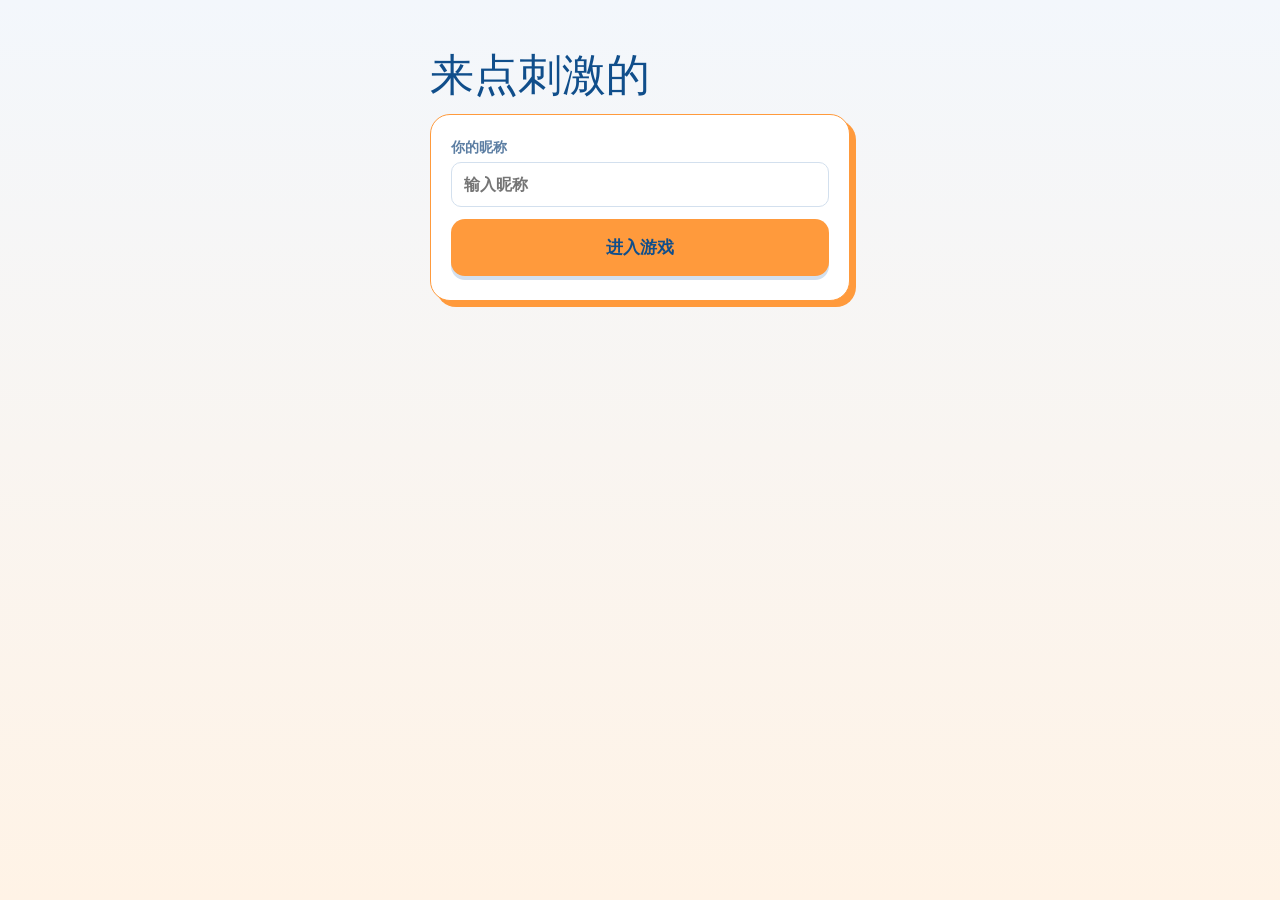
<file: account.html>
<!doctype html>
<html lang="zh-CN" data-skin="oc">
<head>
<meta charset="utf-8">
<meta name="viewport" content="width=device-width,initial-scale=1,viewport-fit=cover">
<title>个人中心 · 来点刺激的</title>
<link rel="icon" href="icons/icon-32.png">
<link rel="stylesheet" href="style.css?v=22">
<link rel="stylesheet" href="account.css?v=1">
<script defer src="config.js?v=10"></script>
<script defer src="account-core.js?v=2"></script>
<script defer src="account.js?v=2"></script>
</head>
<body>
<div class="app account-app">
  <nav class="topbar"><a class="icon-btn account-link" id="account-back" href="index.html">‹ 游戏</a></nav>
  <main class="screen" id="account-page"></main>
</div>
<p class="toast hide" id="account-notice" role="status"></p>
</body>
</html>
</file>
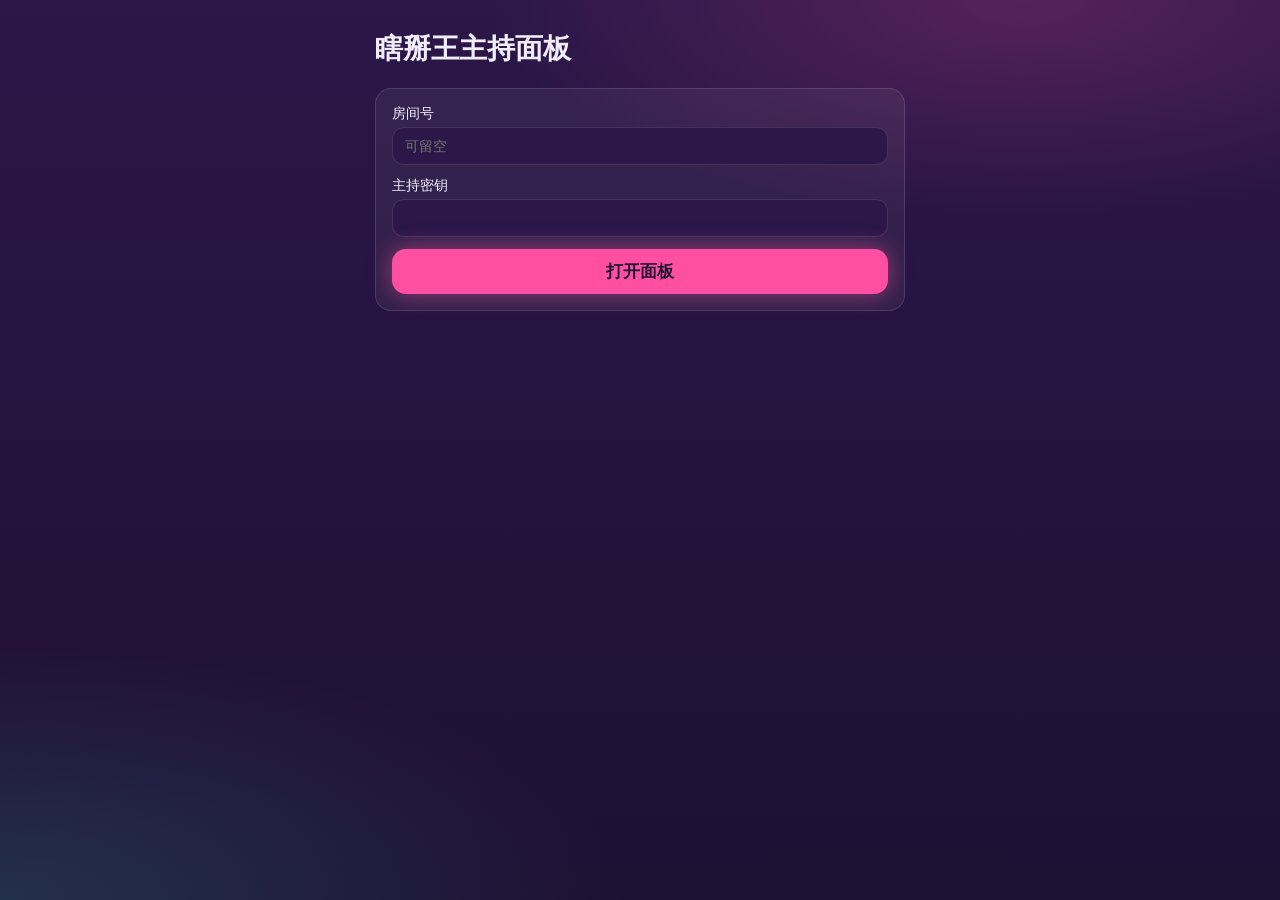
<file: control.html>
<!doctype html>
<html lang="zh-CN" data-skin="night">
<head>
<meta charset="utf-8">
<meta name="viewport" content="width=device-width,initial-scale=1,viewport-fit=cover">
<meta name="robots" content="noindex, nofollow, noarchive">
<meta name="referrer" content="no-referrer">
<title>瞎掰王 · 主持面板</title>
<link rel="stylesheet" href="style.css?v=13">
<style>
.control{width:min(100% - 32px,530px);margin:auto;padding:30px 0 48px}
.control h1{font-size:28px}
.control h2{font-size:18px}
.control-section{margin-top:20px;padding:16px;border:1px solid var(--line);border-radius:16px;background:var(--surface)}
.control label{display:grid;gap:4px;font-size:14px}
.control .btn{padding:10px 12px}
.control .note{text-align:left}
.control-top{display:flex;gap:12px;align-items:center;justify-content:space-between}
.control-player{display:flex;gap:8px;justify-content:space-between;align-items:baseline;padding:8px 0;border-bottom:1px solid var(--line);overflow-wrap:anywhere}
.control-player:last-child{border-bottom:0}
.control-player span:last-child{white-space:nowrap;color:var(--muted)}
</style>
</head>
<body>
<main class="control">
  <h1>瞎掰王主持面板</h1>
  <form id="control-login" class="control-section stack">
    <label>房间号<input class="king-field" id="control-room" name="room" inputmode="numeric" pattern="[0-9]{6}" maxlength="6" placeholder="可留空"></label>
    <label>主持密钥<input class="king-field" id="control-key" name="key" type="password" autocomplete="current-password" required></label>
    <button class="btn b1" type="submit">打开面板</button>
  </form>
  <p class="note" id="control-status" role="status"></p>
  <div id="control-dashboard" hidden>
    <div class="control-top"><h2>房间管理</h2><button class="link" id="control-exit" type="button">退出面板</button></div>
    <section class="control-section stack">
      <label>切换房间<select class="king-field" id="control-rooms"></select></label>
      <form class="stack" id="control-create-room">
        <label>新房间号<input class="king-field" id="control-new-code" inputmode="numeric" pattern="[0-9]{6}" maxlength="6" placeholder="留空则随机生成"></label>
        <button class="btn b3" type="submit">创建房间</button>
      </form>
      <div class="row2" id="control-invite" hidden>
        <a class="btn b3" id="control-join-link" target="_blank" rel="noopener noreferrer">打开玩家页</a>
        <button class="btn b3" type="button" id="control-copy">复制玩家链接</button>
      </div>
    </section>
    <div id="control-game" hidden>
    <p class="note" id="control-round"></p>
    <section class="control-section">
      <h2>本轮身份</h2>
      <div id="control-players"></div>
    </section>
    <section class="control-section stack" id="control-honest-panel" hidden>
      <h2>指定下一轮老实人</h2>
      <p class="note" id="control-honest-status"></p>
      <label>选择玩家<select class="king-field" id="control-honest-player"></select></label>
      <button class="btn b1" type="button" id="control-set-honest" disabled>指定为老实人</button>
      <button class="link" type="button" id="control-clear-honest" disabled>取消指定老实人</button>
    </section>
    <section class="control-section" id="control-current" hidden>
      <h2>当前题目</h2>
      <p class="note" id="control-current-question"></p>
      <p class="note" id="control-current-answer"></p>
    </section>
    <section class="control-section stack">
      <h2>指定下一道题</h2>
      <p class="note" id="control-queued"></p>
      <label>搜索题目<input class="king-field" id="control-search" type="search"></label>
      <label>选题<select class="king-field" id="control-questions"></select></label>
      <button class="btn b1" type="button" id="control-select" disabled>指定这道题</button>
      <button class="link" type="button" id="control-clear" disabled>取消指定</button>
    </section>
    </div>
  </div>
</main>
<script src="config.js?v=7"></script>
<script src="api.js?v=22"></script>
<script src="control.js?v=4"></script>
</body>
</html>
</file>
<file: style.css>
/* 来点刺激的 · 样式（三套皮肤：深夜 night / 蜜橙 oc / 樱粉 sakura） */
*{box-sizing:border-box;margin:0;padding:0}
html{-webkit-text-size-adjust:100%}
button,input{font:inherit;color:inherit}
button{cursor:pointer;-webkit-tap-highlight-color:transparent}
[hidden]{display:none!important}

/* ---------- 皮肤 ---------- */
:root,[data-skin="night"]{
  --bg:radial-gradient(60% 35% at 80% 0%,#ff4fa333,transparent 70%),radial-gradient(70% 40% at 0% 100%,#3ee6e026,transparent 70%),linear-gradient(180deg,#2B1748,#1E1033);
  --bg-solid:#1E1033;--ink:#F3EEFF;--muted:#b3a8cc;--surface:#ffffff0e;--surface-solid:#2B1748;--line:#ffffff1f;--well:#120a1f;
  --a1:#FF4FA3;--a2:#3EE6E0;--a3:#FFD25A;--on-a1:#1E1033;--on-a3:#1E1033;
  --disp:"ZCOOL QingKe HuangYou",sans-serif;--disp-w:400;--radius:16px;--shadow:none;
  --sw:linear-gradient(135deg,#FF4FA3 50%,#3EE6E0 50%);color-scheme:dark;
}
[data-skin="oc"]{
  --bg:linear-gradient(180deg,#F3F7FC,#FFF3E6);--bg-solid:#F3F7FC;
  --ink:#104E8B;--muted:#5c7ea3;--surface:#fff;--surface-solid:#fff;--line:#d3e0ee;--well:#fff;
  --a1:#FF9A3C;--a2:#104E8B;--a3:#FF9A3C;--on-a1:#104E8B;--on-a3:#104E8B;
  --disp:"ZCOOL XiaoWei",serif;--disp-w:400;--radius:16px;--shadow:0 4px 0 #d3e0ee;
  --sw:linear-gradient(135deg,#FF9A3C 50%,#104E8B 50%);color-scheme:light;
}
[data-skin="sakura"]{
  --bg:linear-gradient(180deg,#FFEAF3 0%,#F1F4FC 60%,#E6ECF8 100%);--bg-solid:#F1F4FC;
  --ink:#262277;--muted:#6b6fa6;--surface:#fff;--surface-solid:#fff;--line:#dcdcf0;--well:#fff;
  --a1:#262277;--a2:#678EC9;--a3:#FFCEE3;--on-a1:#FFCEE3;--on-a3:#262277;
  --disp:"Noto Sans SC",sans-serif;--disp-w:900;--radius:18px;--shadow:0 6px 18px #2622771a;
  --sw:linear-gradient(135deg,#FFCEE3 0 33%,#678EC9 33% 66%,#262277 66%);color-scheme:light;
}

body{min-height:100vh;min-height:100dvh;background:var(--bg-solid);background-image:var(--bg);background-attachment:fixed;color:var(--ink);
  font-family:"Noto Sans SC",-apple-system,"PingFang SC","Hiragino Sans GB","Microsoft YaHei",system-ui,sans-serif;transition:color .3s}
[data-skin="sakura"] body::after{content:"";position:fixed;inset:0;pointer-events:none;opacity:.45;mix-blend-mode:multiply;
  background:url("data:image/svg+xml,%3Csvg xmlns='http://www.w3.org/2000/svg' width='180' height='180'%3E%3Cfilter id='n'%3E%3CfeTurbulence type='fractalNoise' baseFrequency='.85' numOctaves='3'/%3E%3CfeColorMatrix values='0 0 0 0 0 0 0 0 0 0 0 0 0 0 0 0 0 0 .18 0'/%3E%3C/filter%3E%3Crect width='180' height='180' filter='url(%23n)'/%3E%3C/svg%3E")}
.disp{font-family:var(--disp);font-weight:var(--disp-w)}

/* 霓虹 / 字效 */
.hl1{color:var(--a1)} .hl2{color:var(--a2)} .hl3{color:var(--a3)}
[data-skin="night"] .hl1{color:#ffe3f1;text-shadow:0 0 4px #fff8,0 0 10px var(--a1),0 0 22px var(--a1),0 0 44px #ff4fa399}
[data-skin="night"] .hl2{color:#e3fffe;text-shadow:0 0 4px #fff8,0 0 10px var(--a2),0 0 22px var(--a2),0 0 44px #3ee6e099}
[data-skin="night"] .hl3{color:#fff6d8;text-shadow:0 0 4px #fff8,0 0 10px var(--a3),0 0 24px #ffd25aaa}
[data-skin="oc"] .hl1.big{text-shadow:3px 3px 0 #104E8B}
[data-skin="sakura"] .hl1{color:#e48fb5}
[data-skin="sakura"] .grad{background:linear-gradient(90deg,#262277,#678EC9 60%,#e79bbd);-webkit-background-clip:text;background-clip:text;color:transparent;text-shadow:none}
@keyframes flick{0%,18%,22%,60%,64%,100%{opacity:1}20%,62%{opacity:.35}}
@media (prefers-reduced-motion:no-preference){[data-skin="night"] .flick{animation:flick 2.4s ease-out 1}}

/* ---------- 布局 ---------- */
.app{max-width:460px;margin:0 auto;min-height:100vh;min-height:100dvh;display:flex;flex-direction:column;
  padding:calc(env(safe-area-inset-top) + 12px) 20px calc(env(safe-area-inset-bottom) + 20px)}
.topbar{display:flex;align-items:center;gap:8px;min-height:40px}
.topbar .grow{flex:1}
.icon-btn{height:36px;min-width:36px;padding:0 12px;border-radius:999px;border:1px solid var(--line);background:var(--surface);font-size:14px;display:inline-flex;align-items:center;justify-content:center;gap:6px}
.icon-btn.round{padding:0;width:36px}
.skin-dot{width:20px;height:20px;border-radius:50%;background:var(--sw)}
.screen{flex:1;display:flex;flex-direction:column}
.push{margin-top:auto}
.stack{display:grid;gap:12px}
:focus-visible{outline:2px solid var(--a2);outline-offset:2px}

/* ---------- 按钮 ---------- */
.btn{display:block;width:100%;font-weight:700;font-size:17px;padding:16px;border-radius:14px;border:1.5px solid transparent;text-align:center;transition:transform .08s}
.btn:active{transform:scale(.98)}
.btn:disabled{opacity:.45;cursor:default;transform:none}
.b1{background:var(--a1);color:var(--on-a1);box-shadow:var(--shadow)}
.b2{background:transparent;color:var(--a2);border-color:var(--a2)}
.b3{background:var(--surface);color:var(--ink);border-color:var(--line)}
[data-skin="night"] .b1{box-shadow:0 0 22px #ff4fa388}
[data-skin="night"] .b2{box-shadow:0 0 14px #3ee6e044,inset 0 0 14px #3ee6e022}
.link{background:none;border:0;color:var(--muted);font-size:14px;padding:8px;text-decoration:underline;text-underline-offset:3px}

/* ---------- 首页 ---------- */
.home-title{font-size:clamp(48px,15vw,64px);line-height:1.05;text-align:center;margin-top:16vh;letter-spacing:.02em;position:relative}
[data-skin="sakura"] .home-title{font-size:clamp(46px,14vw,58px);letter-spacing:.04em}
.home-sub{font-size:24px;text-align:center;margin-top:14px;letter-spacing:.35em;padding-left:.35em;color:var(--a2)}
[data-skin="oc"] .home-sub{color:#104E8B}
[data-skin="sakura"] .home-sub{font-weight:500;letter-spacing:.5em}
.spark{position:absolute;color:#678EC9;font-weight:400;display:none}
[data-skin="sakura"] .spark{display:block}
.code-wrap{position:relative}
.code-boxes{display:flex;gap:6px;pointer-events:none}
.code-boxes b{flex:1;height:54px;border-radius:10px;background:var(--well);border:1.5px solid var(--line);display:grid;place-items:center;
  font-family:var(--disp);font-weight:var(--disp-w);font-size:28px;color:var(--a2)}
.code-boxes b.cur{border-color:var(--a2)}
.code-input{position:absolute;inset:0;opacity:0;width:100%;font-size:16px}
.err{color:var(--a1);font-size:14px;text-align:center;min-height:20px}
[data-skin="night"] .err{color:#ff8cc4}

/* ---------- 大厅 ---------- */
.room-no{font-size:68px;text-align:center;line-height:1.05;letter-spacing:.06em;margin-top:8px}
[data-skin="sakura"] .room-no{color:#678EC9}
.room-cap{text-align:center;font-size:13px;color:var(--muted);margin-top:12px}
.share{display:flex;gap:8px;justify-content:center;margin-top:12px}
.chip{font-size:14px;padding:8px 14px;border-radius:999px;background:var(--surface);border:1px solid var(--line)}
.people{display:flex;gap:8px;flex-wrap:wrap;margin-top:20px;justify-content:center}
.p{display:flex;align-items:center;gap:7px;padding:5px 12px 5px 5px;border-radius:999px;background:var(--surface);border:1px solid var(--line);font-size:14px;max-width:100%}
.p i{width:26px;height:26px;border-radius:50%;display:grid;place-items:center;font-style:normal;font-size:13px;font-weight:700;flex:none}
.p.off{opacity:.45}
.p.me{border-color:var(--a2)}
.p em{font-style:normal;font-size:12px;color:var(--muted)}
.games{display:grid;grid-template-columns:1fr 1fr;gap:10px}
.g{border-radius:var(--radius);padding:18px 14px;background:var(--surface);border:1px solid var(--line);box-shadow:var(--shadow);display:flex;align-items:center;gap:10px;text-align:left;min-height:76px}
.g .k{font-size:30px;line-height:1;font-family:var(--disp);font-weight:var(--disp-w)}
.g h3{font-size:20px;line-height:1.15;font-family:var(--disp);font-weight:var(--disp-w)}
.g small{display:block;font-size:11px;color:var(--muted);font-family:"Noto Sans SC",sans-serif;font-weight:400;margin-top:2px}
.g.soon{opacity:.55}
[data-skin="oc"] .g:nth-child(1),[data-skin="oc"] .g:nth-child(4){background:#FFF1E2}
[data-skin="sakura"] .g:nth-child(1),[data-skin="sakura"] .g:nth-child(4){background:#FFF0F6}
[data-skin="sakura"] .g:nth-child(2),[data-skin="sakura"] .g:nth-child(3){background:#EEF2FB}
.foot{display:flex;justify-content:center;gap:16px;margin-top:10px}

/* ---------- 共同确认条 ---------- */
.ask{border-radius:var(--radius);padding:10px 10px 10px 14px;border:1.5px solid var(--a3);display:flex;align-items:center;gap:8px;background:var(--surface-solid);margin-bottom:12px}
[data-skin="night"] .ask{box-shadow:0 0 16px #ffd25a33}
.ask p{flex:1;font-size:14px;font-weight:500;line-height:1.4}
.ask p span{color:var(--muted);font-size:12px;margin-left:4px;font-weight:400;white-space:nowrap}
.ask .yes{background:var(--a3);color:var(--on-a3);border:0;font-weight:700;font-size:14px;padding:9px 14px;border-radius:10px;white-space:nowrap}
.ask .no{background:transparent;border:1px solid var(--line);font-size:14px;padding:8px 12px;border-radius:10px;white-space:nowrap}
.dock{position:sticky;bottom:calc(env(safe-area-inset-bottom) + 8px);z-index:20}

/* ---------- 摇骰子 ---------- */
.h-cap{font-size:13px;color:var(--muted);margin-top:14px}
.h-title{font-size:44px;line-height:1.1;margin:2px 0 16px}
.list{border-radius:18px;background:var(--well);border:1px solid var(--line);padding:4px 16px;box-shadow:var(--shadow)}
.row{display:flex;align-items:center;gap:14px;padding:13px 0;border-bottom:1px dashed var(--line);min-height:56px}
.row:last-child{border-bottom:0}
.row .n{font-size:46px;width:44px;text-align:center;line-height:1;font-family:var(--disp);font-weight:var(--disp-w)}
.row .who{flex:1;font-size:17px;font-weight:500;min-width:0;overflow:hidden;text-overflow:ellipsis;white-space:nowrap}
.row .tag{font-size:13px;font-weight:700}
.row .st{font-size:13px;color:var(--muted)}
.row .st.ok{color:var(--a2);font-weight:700}
.row .mini{font-size:13px;padding:6px 10px;border-radius:999px;border:1px solid var(--line);background:transparent}
.dim{opacity:.35}
.verdict{margin-top:16px;font-size:16px;line-height:1.6}
.note{font-size:14px;color:var(--muted);text-align:center;line-height:1.6;margin-top:10px}

.die-stage{display:grid;place-items:center;margin:26px 0 10px;min-height:170px}
.die{--s:150px;width:var(--s);height:var(--s);border-radius:calc(var(--s)*.2);background:var(--surface-solid);border:2px solid var(--line);
  display:grid;grid-template-columns:repeat(3,1fr);padding:calc(var(--s)*.14);gap:4px;box-shadow:0 14px 30px #0003}
.die span{border-radius:50%;margin:14%}
.die span.on{background:var(--a1)}
[data-skin="night"] .die{background:#120a1f;border-color:#ff4fa366;box-shadow:0 0 30px #ff4fa344,inset 0 0 20px #ff4fa322}
[data-skin="night"] .die span.on{background:#ffe3f1;box-shadow:0 0 8px var(--a1),0 0 16px var(--a1)}
[data-skin="oc"] .die span.on{background:#104E8B}
[data-skin="oc"] .die{border-color:#FF9A3C;box-shadow:6px 6px 0 #FF9A3C}
.die.blank span.on{opacity:.25}
@keyframes tumble{0%{transform:rotate(0) translateY(0)}25%{transform:rotate(-18deg) translateY(-14px)}50%{transform:rotate(14deg) translateY(4px)}75%{transform:rotate(-8deg) translateY(-6px)}100%{transform:rotate(0) translateY(0)}}
.die.rolling{animation:tumble .32s linear infinite}
@keyframes land{0%{transform:scale(1.15)}60%{transform:scale(.95)}100%{transform:scale(1)}}
.die.landed{animation:land .35s ease-out}
@media (prefers-reduced-motion:reduce){.die.rolling,.die.landed{animation:none}}
.mine{text-align:center;font-size:17px;margin-top:6px}
.mine b{font-family:var(--disp);font-weight:var(--disp-w);font-size:26px;color:var(--a1)}
[data-skin="sakura"] .mine b{color:#262277}
@keyframes pop{0%{opacity:0;transform:scale(.6)}100%{opacity:1;transform:scale(1)}}
.reveal .row .n{animation:pop .4s ease-out both}

/* ---------- 暂停 ---------- */
.paused{position:fixed;inset:0;z-index:15;display:grid;place-items:center;padding:24px;background:#0008;backdrop-filter:blur(4px)}
.paused .card{background:var(--surface-solid);border:1px solid var(--line);border-radius:22px;padding:28px 22px;text-align:center;width:min(360px,100%);display:grid;gap:14px}
.paused h2{font-size:34px}

/* ---------- 弹层 / 提示 ---------- */
.sheet-bg{position:fixed;inset:0;z-index:30;background:#0007;display:flex;align-items:flex-end;justify-content:center}
.sheet{width:min(460px,100%);background:var(--surface-solid);color:var(--ink);border-radius:22px 22px 0 0;padding:22px 20px calc(env(safe-area-inset-bottom) + 22px);display:grid;gap:14px}
[data-skin="night"] .sheet{background:#2B1748}
.sheet h2{font-size:22px}
.sheet input[type=text]{width:100%;font-size:18px;padding:14px;border-radius:12px;border:1.5px solid var(--line);background:var(--well);color:var(--ink)}
.qr{display:grid;place-items:center;background:#fff;border-radius:14px;padding:14px;width:220px;margin:0 auto}
.qr svg{width:192px;height:192px;display:block}
.url{font-size:13px;color:var(--muted);word-break:break-all;text-align:center}
.menu{position:absolute;top:calc(env(safe-area-inset-top) + 56px);right:16px;z-index:40;background:var(--surface-solid);border:1px solid var(--line);border-radius:16px;padding:6px;min-width:150px;box-shadow:0 12px 30px #0003}
[data-skin="night"] .menu{background:#2B1748}
.menu button{display:flex;align-items:center;gap:10px;width:100%;border:0;background:transparent;font-size:15px;padding:10px;border-radius:10px;text-align:left}
.menu button i{width:22px;height:22px;border-radius:50%;flex:none}
.menu button[aria-checked="true"]{background:var(--line)}
.menu .sound-toggle{justify-content:space-between;margin-top:4px;font-weight:600}
.menu .sound-toggle span{font-size:13px;color:var(--muted)}
.toast{position:fixed;left:50%;top:calc(env(safe-area-inset-top) + 14px);transform:translateX(-50%);z-index:50;background:var(--ink);color:var(--bg-solid);
  padding:10px 16px;border-radius:999px;font-size:14px;font-weight:500;max-width:calc(100% - 32px);box-shadow:0 8px 20px #0003;transition:opacity .25s}
.toast.hide{opacity:0;pointer-events:none}
.offline-bar{text-align:center;font-size:13px;color:var(--a1);padding:4px}

/* ---------- 头像颜色 / 其他 ---------- */
:root,[data-skin="night"]{--on-a2:#1E1033}
[data-skin="oc"],[data-skin="sakura"]{--on-a2:#fff}
.av0{background:var(--a3);color:var(--on-a3)}
.av1{background:var(--a1);color:var(--on-a1)}
.av2{background:var(--a2);color:var(--on-a2)}
.rooms{display:grid;gap:8px;max-height:50vh;overflow:auto}
.rooms button{display:flex;align-items:center;gap:12px;padding:12px 14px;border-radius:12px;border:1px solid var(--line);background:var(--well);text-align:left}
.rooms b{font-family:var(--disp);font-weight:var(--disp-w);font-size:24px;letter-spacing:.04em}
.rooms span{flex:1;font-size:13px;color:var(--muted)}
.sheet .big-code{font-size:56px;text-align:center;letter-spacing:.06em;line-height:1.1}
.sheet p{font-size:15px;line-height:1.6;color:var(--muted)}
.sheet .row2{display:grid;grid-template-columns:1fr 1fr;gap:10px}

/* ---------- 真心话大冒险 ---------- */
.g.wide{width:100%;min-height:84px}
.g.wide h3{font-size:22px}
.g.wide small{font-size:13px;margin-top:4px}
.types{display:grid;grid-template-columns:repeat(3,1fr);gap:8px}
.type{border-radius:var(--radius);border:1.5px solid var(--line);background:var(--surface);padding:16px 6px;font-size:20px;box-shadow:var(--shadow)}
.type.on{border-color:var(--a2);border-width:2.5px}
[data-skin="night"] .type.on{box-shadow:0 0 16px #3ee6e044}
.type:disabled,.chip:disabled{opacity:.5}
.chips{display:flex;flex-wrap:wrap;gap:8px;margin-top:14px}
.chip.on{background:var(--a2);color:var(--on-a2);border-color:var(--a2)}
.timer-row{display:flex;flex-wrap:wrap;align-items:center;gap:6px;margin-top:16px;font-size:13px;color:var(--muted)}
.timer-row span{margin-right:4px}
.timer-row .chip{font-size:13px;padding:6px 11px;color:var(--ink)}
.timer-row .chip.on{color:var(--on-a2)}
.qcard{border-radius:20px;background:var(--surface-solid);border:1.5px solid var(--line);padding:24px 20px;box-shadow:var(--shadow)}
[data-skin="night"] .qcard{background:#120a1f;border-color:#ff4fa355;box-shadow:0 0 24px #ff4fa322}
[data-skin="oc"] .qcard{border-color:#FF9A3C;box-shadow:6px 6px 0 #FF9A3C}
.qcard p{font-size:24px;line-height:1.5;font-weight:700}
.bluff-word-card{display:grid;gap:12px}
.bluff-word-card .tip,.bluff-word-card .note{font-size:14px;font-weight:400;margin:0}
.bluff-flip{width:100%;text-align:center;perspective:650px}
.bluff-flip-faces{display:grid;transform-style:preserve-3d;transition:transform .32s ease}
.bluff-flip[aria-expanded="true"] .bluff-flip-faces{transform:rotateY(180deg)}
.bluff-flip-face{grid-area:1/1;display:flex;align-items:center;justify-content:center;gap:10px;
  min-height:45px;padding:8px 12px;border:1px solid var(--line);border-radius:12px;
  background:var(--well);-webkit-backface-visibility:hidden;backface-visibility:hidden}
.bluff-flip-back{transform:rotateY(180deg)}
.bluff-flip-back small{font-size:12px;color:var(--muted)}
.bluff-info-toggle{position:relative;isolation:isolate;display:grid;grid-template-columns:repeat(2,1fr);
  width:min(100%,184px);min-height:44px;align-items:center;justify-self:center;
  padding:4px;border:1px solid var(--line);border-radius:999px;background:var(--well);
  color:var(--ink);font-size:14px;font-weight:700;text-align:center}
.bluff-info-toggle::before{content:"";position:absolute;z-index:-1;inset:4px auto 4px 4px;
  width:calc((100% - 8px) / 2);border-radius:999px;background:var(--a2);transition:transform .2s ease}
.bluff-info-toggle[aria-checked="true"]::before{transform:translateX(100%)}
.bluff-info-toggle[aria-checked="false"] span:first-child,.bluff-info-toggle[aria-checked="true"] span:last-child{color:var(--on-a2)}
.bluff-info-toggle:focus-visible{outline:2px solid var(--ink);outline-offset:2px}
.bluff-private-info{display:grid;justify-items:start;gap:10px}
.bluff-private-info .answer{width:100%}
@media (prefers-reduced-motion:reduce){.bluff-flip-faces,.bluff-info-toggle::before{transition:none}}
.dim-card p{font-size:18px;font-weight:500;color:var(--muted)}
.timer{margin-top:16px;font-size:34px;font-family:var(--disp);font-weight:var(--disp-w);color:var(--a2)}
.timer.up{color:var(--a1)}
[data-skin="sakura"] .timer.up{color:#e48fb5}
.answer{border-radius:14px;background:var(--well);border:1px dashed var(--a2);padding:14px 16px;font-size:18px;line-height:1.5}
.answer b{display:block;font-size:12px;color:var(--muted);font-weight:500;margin-bottom:2px}
.answer small{display:block;font-size:14px;color:var(--muted);margin-top:4px}
.sheet input#newCode{width:100%;font-size:18px;padding:14px;border-radius:12px;border:1.5px solid var(--line);background:var(--well);color:var(--ink)}

/* ---------- 键盘弹出时（body.kb）：页面高度跟着可见区域走，标题缩小 ---------- */
body.kb .app{min-height:var(--vvh,100dvh);height:var(--vvh,100dvh);overflow:auto}
body.kb .home-title{margin-top:12px;font-size:40px}
body.kb .home-sub{font-size:16px;margin-top:6px}
body.kb .spark{display:none}
body.kb .h-title{font-size:30px;margin-bottom:10px}
body.kb .push{margin-top:16px}
body.kb .sheet-bg{height:var(--vvh,100%);bottom:auto;top:0}
.row2{display:grid;grid-template-columns:1fr 1fr;gap:10px}
.row2:has(> span:first-child + span:last-child){display:none}
.toast{top:calc(env(safe-area-inset-top) + 60px)}

/* ---------- 摇一摇权限说明 ---------- */
.perm{border-radius:var(--radius);border:1.5px dashed var(--a2);background:var(--surface);padding:16px;display:grid;gap:10px;margin-top:14px}
.perm h3{font-size:18px}
.perm p{font-size:14px;line-height:1.6;color:var(--muted)}
.perm .link{justify-self:start;padding:0}
.perm-ok{font-size:13px;color:var(--muted);text-align:center;margin-top:8px}

/* ---------- 摇一摇弹窗（第一次用） ---------- */
.modal-bg{position:fixed;inset:0;z-index:25;display:grid;place-items:center;padding:24px;background:#000a;backdrop-filter:blur(6px)}
.modal{background:var(--surface-solid);border:1px solid var(--line);border-radius:24px;padding:28px 22px 22px;width:min(320px,100%);text-align:center;display:grid;gap:10px;justify-items:center;box-shadow:0 20px 50px #0006}
[data-skin="night"] .modal{background:#2B1748;box-shadow:0 0 40px #ff4fa333}
.modal h2{font-size:30px;line-height:1.1}
.modal p{font-size:15px;color:var(--muted);margin-bottom:8px}
.modal .btn{width:100%}
.modal-icon{margin-bottom:4px}
.die.mini{--s:64px;gap:2px;box-shadow:none}
.perm,.perm-ok{display:none}

.king-controls{margin-top:14px}
.king-field{width:100%;padding:10px 12px;background:var(--surface-solid);color:var(--ink);border:1px solid var(--line);border-radius:12px;font:inherit}
textarea.king-field{resize:vertical}

/* ---------- 瞎掰王 ---------- */
.bmodes{display:grid;grid-template-columns:1fr 1fr;gap:10px}
.bmodes .type{display:grid;gap:4px;padding:18px 8px}
.bmodes .type small{font-size:12px;color:var(--muted);font-family:"Noto Sans SC",sans-serif}
.rolecard{border-radius:22px;padding:30px 20px;text-align:center;border:2px solid var(--line);background:var(--surface-solid);box-shadow:var(--shadow)}
.rolecard .disp{font-size:52px;line-height:1.1}
.rolecard p{margin-top:10px;font-size:16px;color:var(--muted)}
.rolecard.r-smart{border-color:var(--a3)} .rolecard.r-smart .disp{color:var(--a3)}
.rolecard.r-honest{border-color:var(--a2)} .rolecard.r-honest .disp{color:var(--a2)}
.rolecard.r-bluffer{border-color:var(--a1)} .rolecard.r-bluffer .disp{color:var(--a1)}
[data-skin="night"] .rolecard.r-smart{box-shadow:0 0 28px #ffd25a44}
[data-skin="night"] .rolecard.r-honest{box-shadow:0 0 28px #3ee6e044}
[data-skin="night"] .rolecard.r-bluffer{box-shadow:0 0 28px #ff4fa344}
[data-skin="sakura"] .rolecard.r-smart .disp,[data-skin="sakura"] .rtag.r-smart{color:#c56b98}
.rtag{font-size:12px;font-weight:700;padding:3px 9px;border-radius:999px;border:1px solid currentColor;white-space:nowrap}
.rtag.r-smart{color:var(--a3)} .rtag.r-honest{color:var(--a2)} .rtag.r-bluffer{color:var(--a1)} .rtag.r-none{color:var(--muted)}
[data-skin="oc"] .rtag.r-smart{color:#c96d12}
.mine-role{display:flex;align-items:center;gap:8px;flex-wrap:wrap;margin-top:12px;font-size:14px;color:var(--muted)}
.mine-role + .answer{margin-top:10px}
.row.cur{background:linear-gradient(90deg,transparent,var(--line),transparent)}
.choices{display:grid;gap:12px}
.q-hints{display:flex;flex-wrap:wrap;justify-content:center;gap:6px;margin-top:10px}
.qhint{display:inline-block;font-size:13px;font-weight:700;padding:3px 10px;border-radius:99px;border:1.5px solid var(--a2);color:var(--a2)}
.qcard.choice{text-align:left;width:100%;color:inherit;font:inherit;padding:18px 18px 20px}
.qcard.choice small{display:block;font-size:12px;color:var(--muted);margin-bottom:6px}
.qcard.choice p{font-size:20px}
.qcard.choice.on{border-color:var(--a2);border-width:2.5px}
[data-skin="night"] .qcard.choice.on{border-color:var(--a2);box-shadow:0 0 22px #3ee6e055}
.cands{display:grid;gap:10px}
.cand{padding:18px;border-radius:16px;border:1.5px solid var(--line);background:var(--surface);font-size:18px;font-weight:700;text-align:left}
.cand.on{border-color:var(--a1);border-width:2.5px;background:var(--well)}
.cand.self:disabled{color:var(--muted);background:var(--well);opacity:.65;cursor:default}
[data-skin="night"] .cand.on{box-shadow:0 0 18px #ff4fa355}

/* ---------- 邀请提示（有人在别的游戏准备好了） ---------- */
.ask.invite{border-color:var(--a2);position:sticky;top:calc(env(safe-area-inset-top) + 8px);z-index:12;margin-top:8px}
[data-skin="night"] .ask.invite{box-shadow:0 0 18px #3ee6e044}
.ask.invite .yes{background:var(--a2);color:var(--on-a2)}

/* 瞎掰王：规则卡、阶段提示、警告牌、最终排名 */
.rules{border-radius:16px;border:1.5px solid var(--line);background:var(--surface);margin:4px 0 6px;overflow:hidden}
.rules-h{display:flex;justify-content:space-between;align-items:center;width:100%;padding:12px 16px;font-size:15px;font-weight:700;color:var(--ink);background:none;border:0}
.rules-h span{font-size:13px;font-weight:500;color:var(--muted)}
.rules-b{padding:0 16px 12px;font-size:14px;line-height:1.65;color:var(--ink)}
.rules-b p{margin-top:6px}
.rules-b h2{font-size:15px;margin-top:14px}
.rules-b ul,.rules-b ol{padding-inline-start:1.4em;margin-top:4px}
.rules-b li+li{margin-top:4px}
:is(.bluff-points,.bluff-warnings){width:100%;border-collapse:collapse;margin-top:10px;font-size:13px;line-height:1.4}
.bluff-points caption{text-align:left;font-weight:700;font-size:14px;padding-bottom:6px}
:is(.bluff-points,.bluff-warnings) :is(th,td){padding:7px 4px;border-bottom:1px solid var(--line);text-align:center}
:is(.bluff-points,.bluff-warnings) th:first-child{text-align:left}
:is(.bluff-points,.bluff-warnings) thead th{background:var(--surface-solid);white-space:nowrap}
:is(.bluff-points,.bluff-warnings) tbody th{font-weight:500}
:is(.bluff-points,.bluff-warnings) td{font-variant-numeric:tabular-nums}
.t-smart{color:var(--a3)} .t-honest{color:var(--a2)} .t-bluffer{color:var(--a1)}
[data-skin="sakura"] .t-smart{color:#c2185b}
.tip{font-size:14px;line-height:1.6;color:var(--muted);margin:10px 0 0}
.tip.warn{color:var(--a1);font-weight:700}
.wtag{display:inline-block;font-size:11px;font-weight:700;padding:1px 7px;border-radius:99px;background:var(--a1);color:var(--on-a1);margin-left:6px;vertical-align:2px}
.discussion-actions{margin-top:12px}
.warning-roster .h-cap{margin:0}
.warning-roster button.row{width:100%;text-align:left}
.warning-roster button.row[aria-pressed="true"]{color:var(--a1);box-shadow:inset 0 -2px var(--a1)}
.chips{display:flex;flex-wrap:wrap;gap:8px;margin-top:10px}
.st.neg{color:var(--a1)}
.frow{padding:12px 0;border-bottom:1px dashed var(--line)}
.frow:last-child{border-bottom:0}
.ftop{display:flex;align-items:center;gap:12px}
.ftop .who{flex:1;font-weight:700}
.ftop .n{font-size:26px}
.frank{width:26px;height:26px;border-radius:50%;display:grid;place-items:center;font-size:14px;font-weight:700;background:var(--a2);color:var(--well)}
.fstat{font-size:12px;color:var(--muted);margin-top:4px;line-height:1.5}

.player-profile-link{text-decoration:none;color:inherit;white-space:nowrap}
.player-profile-avatar{display:grid;place-items:center;width:19px;height:19px;flex:none;border-radius:50%;background:var(--a2);color:var(--on-a2);font-size:11px}
@media (max-width:375px){
  .topbar:has(.player-profile-link){gap:4px}
  .topbar:has(.player-profile-link) .icon-btn{padding-inline:8px}
  .player-profile-avatar{display:none}
}

/* ---------- 动画（motion.js） ---------- */
[data-countdown]{display:inline-block}
.king-title .crown{display:inline-block;width:.8em;height:.56em;margin-right:.16em;vertical-align:.02em;color:var(--a3)}
.king-title .crown svg{display:block;width:100%;height:100%}
[data-skin="night"] .king-title .crown{filter:drop-shadow(0 0 8px #ffd25aaa)}
[data-skin="oc"] .king-title .crown{color:#FF9A3C}
[data-skin="sakura"] .king-title .crown{color:#e48fb5}
.my-num{display:inline-block;font-family:var(--disp);font-weight:var(--disp-w);color:var(--a2);font-size:1.3em;vertical-align:-.08em}
[data-skin="sakura"] .my-num{color:#678EC9}
.fx-glow{border-radius:10px}
.timer[data-timer]{display:inline-block}
#fx{position:fixed;inset:0;pointer-events:none;z-index:60}
.fx-out{position:absolute;inset:0;display:grid;place-items:center;padding:24px}
.fx-out-card{position:relative;background:var(--surface-solid);color:var(--ink);border:1.5px solid var(--a1);border-radius:20px;padding:20px 34px;text-align:center;box-shadow:0 20px 50px #0005;max-width:100%}
[data-skin="night"] .fx-out-card{background:#2B1748;box-shadow:0 0 34px #ff4fa355}
.fx-out-card b{display:inline-block;position:relative;font-family:var(--disp);font-weight:var(--disp-w);font-size:40px;line-height:1.2}
.fx-out-card i{position:absolute;left:-6px;right:-6px;top:52%;height:3px;border-radius:2px;background:var(--a1);transform:scaleX(0);transform-origin:left center}
.fx-out-card small{display:block;margin-top:6px;font-size:14px;color:var(--muted);letter-spacing:.3em;padding-left:.3em}
.fx-night{position:absolute;inset:0;background:#07040f;display:grid;place-items:center;align-content:center;gap:18px;opacity:0}
.fx-night svg{width:84px;height:84px}
.fx-night p{color:#e8e3ff;font-family:var(--disp);font-weight:var(--disp-w);font-size:26px;letter-spacing:.2em;padding:0 16px;text-align:center}
</file>
<file: account.css>
.account-link{text-decoration:none;color:inherit}
.account-app .screen{gap:14px}
.account-app h1,.account-app h2,.account-app p{margin-block:0}
.account-app h2{font-size:18px}
.account-app .qcard{display:grid;gap:12px}
.account-app .qcard p{font-size:14px;font-weight:400}
.account-app form{display:grid;gap:12px}
.account-app label{display:grid;gap:5px;font-size:14px;font-weight:700;color:var(--muted)}
.account-app input,.account-app select{min-width:0;width:100%;padding:12px;border:1px solid var(--line);border-radius:10px;background:var(--well);color:var(--ink);font:inherit;font-size:16px}
.account-actions,.account-grid{display:grid;grid-template-columns:repeat(2,minmax(0,1fr));gap:10px}
.account-name{display:flex;align-items:center;gap:12px;overflow-wrap:anywhere}
.account-avatar{display:grid;place-items:center;width:46px;aspect-ratio:1;border-radius:50%;background:var(--a2);color:var(--on-a2);font-size:22px;font-weight:800;flex:none}
.account-stats{display:grid;grid-template-columns:repeat(3,minmax(0,1fr));gap:9px}
.account-stats span{padding:10px 3px;border-radius:10px;text-align:center;background:var(--well);font-size:12px;color:var(--muted)}
.account-stats b{display:block;color:var(--ink);font-size:22px;overflow-wrap:anywhere}
.account-entry{border-bottom:1px solid var(--line);padding:10px 0}
.account-entry summary{display:grid;grid-template-columns:minmax(0,1fr) auto;align-items:center;gap:10px;cursor:pointer}
.account-entry small{display:block;color:var(--muted);margin-top:3px}
.account-entry dl{display:grid;grid-template-columns:auto minmax(0,1fr);gap:6px 12px;font-size:13px}
.account-entry dd{margin:0;overflow-wrap:anywhere}
.account-entry .gain{color:var(--a2)}
.account-entry .loss{color:var(--a1)}
.account-app .note{overflow-wrap:anywhere}
.account-app .list{min-width:0}
.account-app .row{gap:8px}
.account-app .row .who{overflow-wrap:anywhere}
</file>
